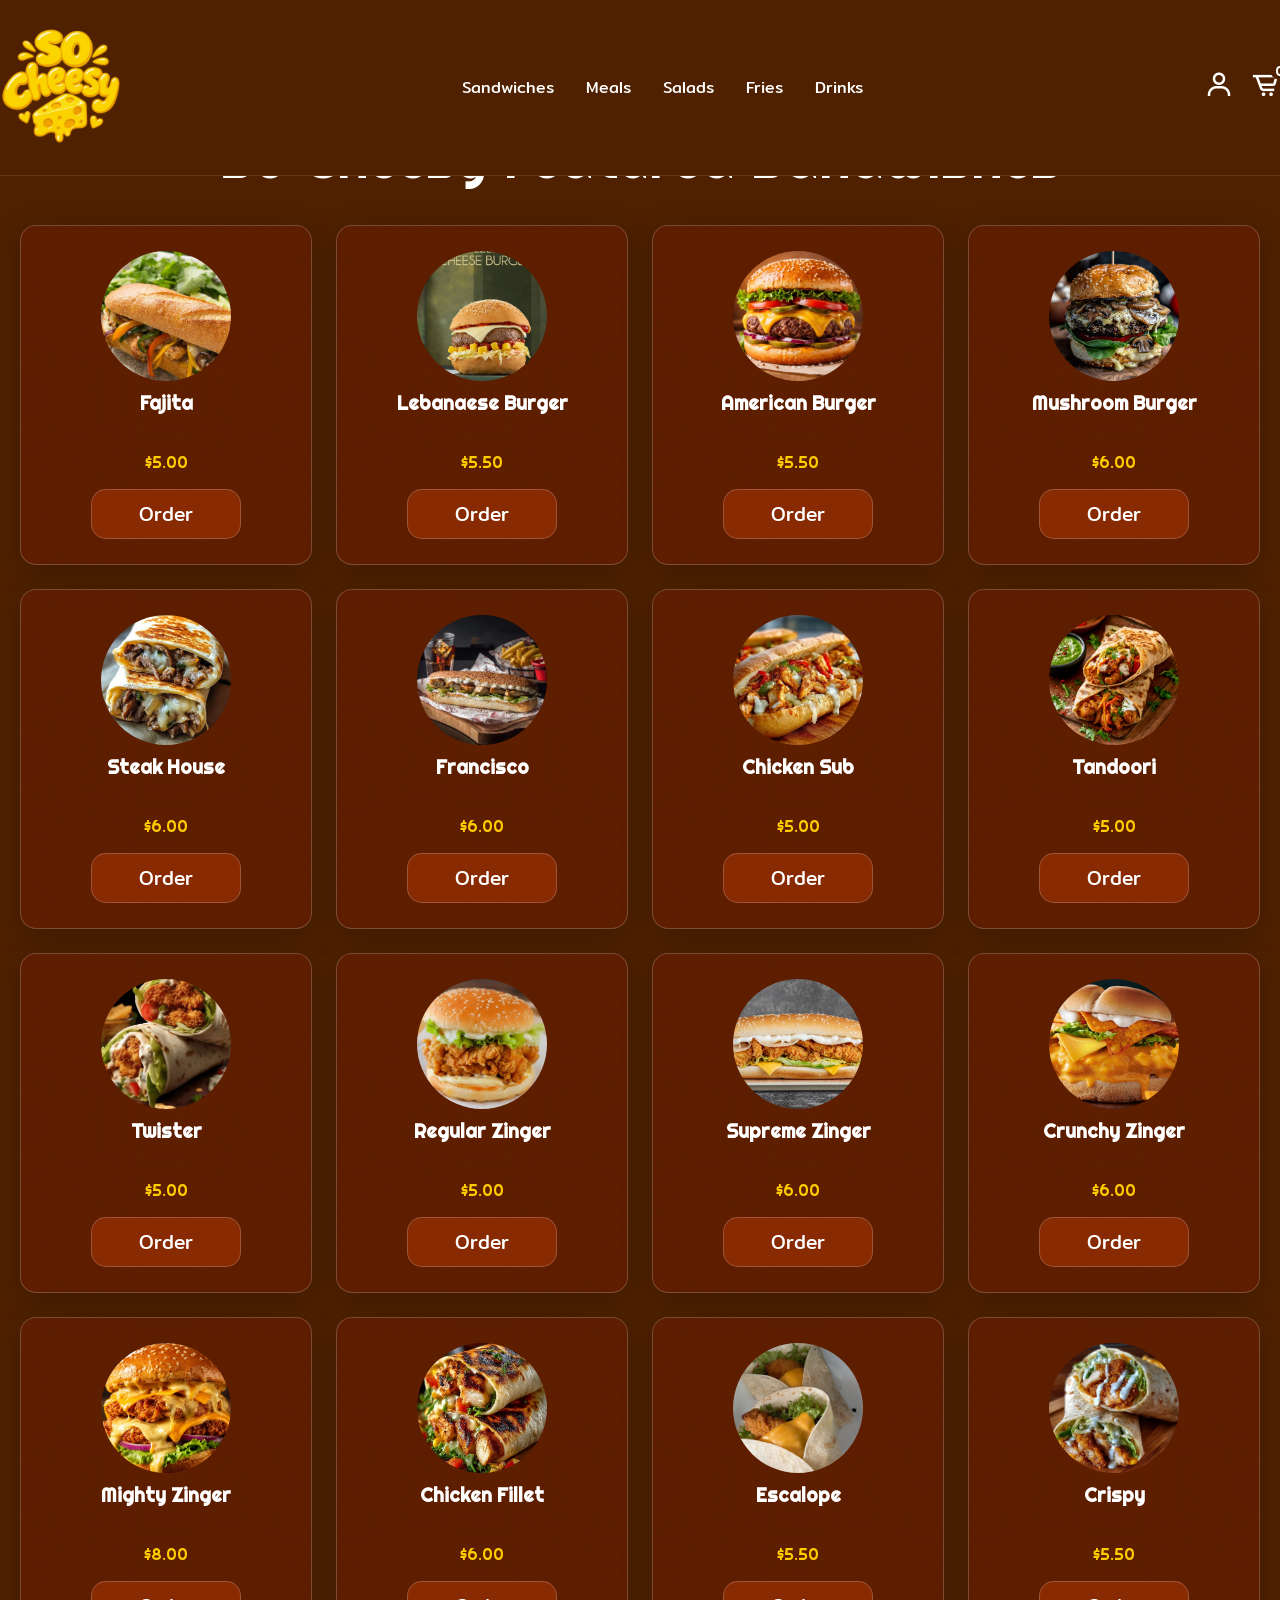
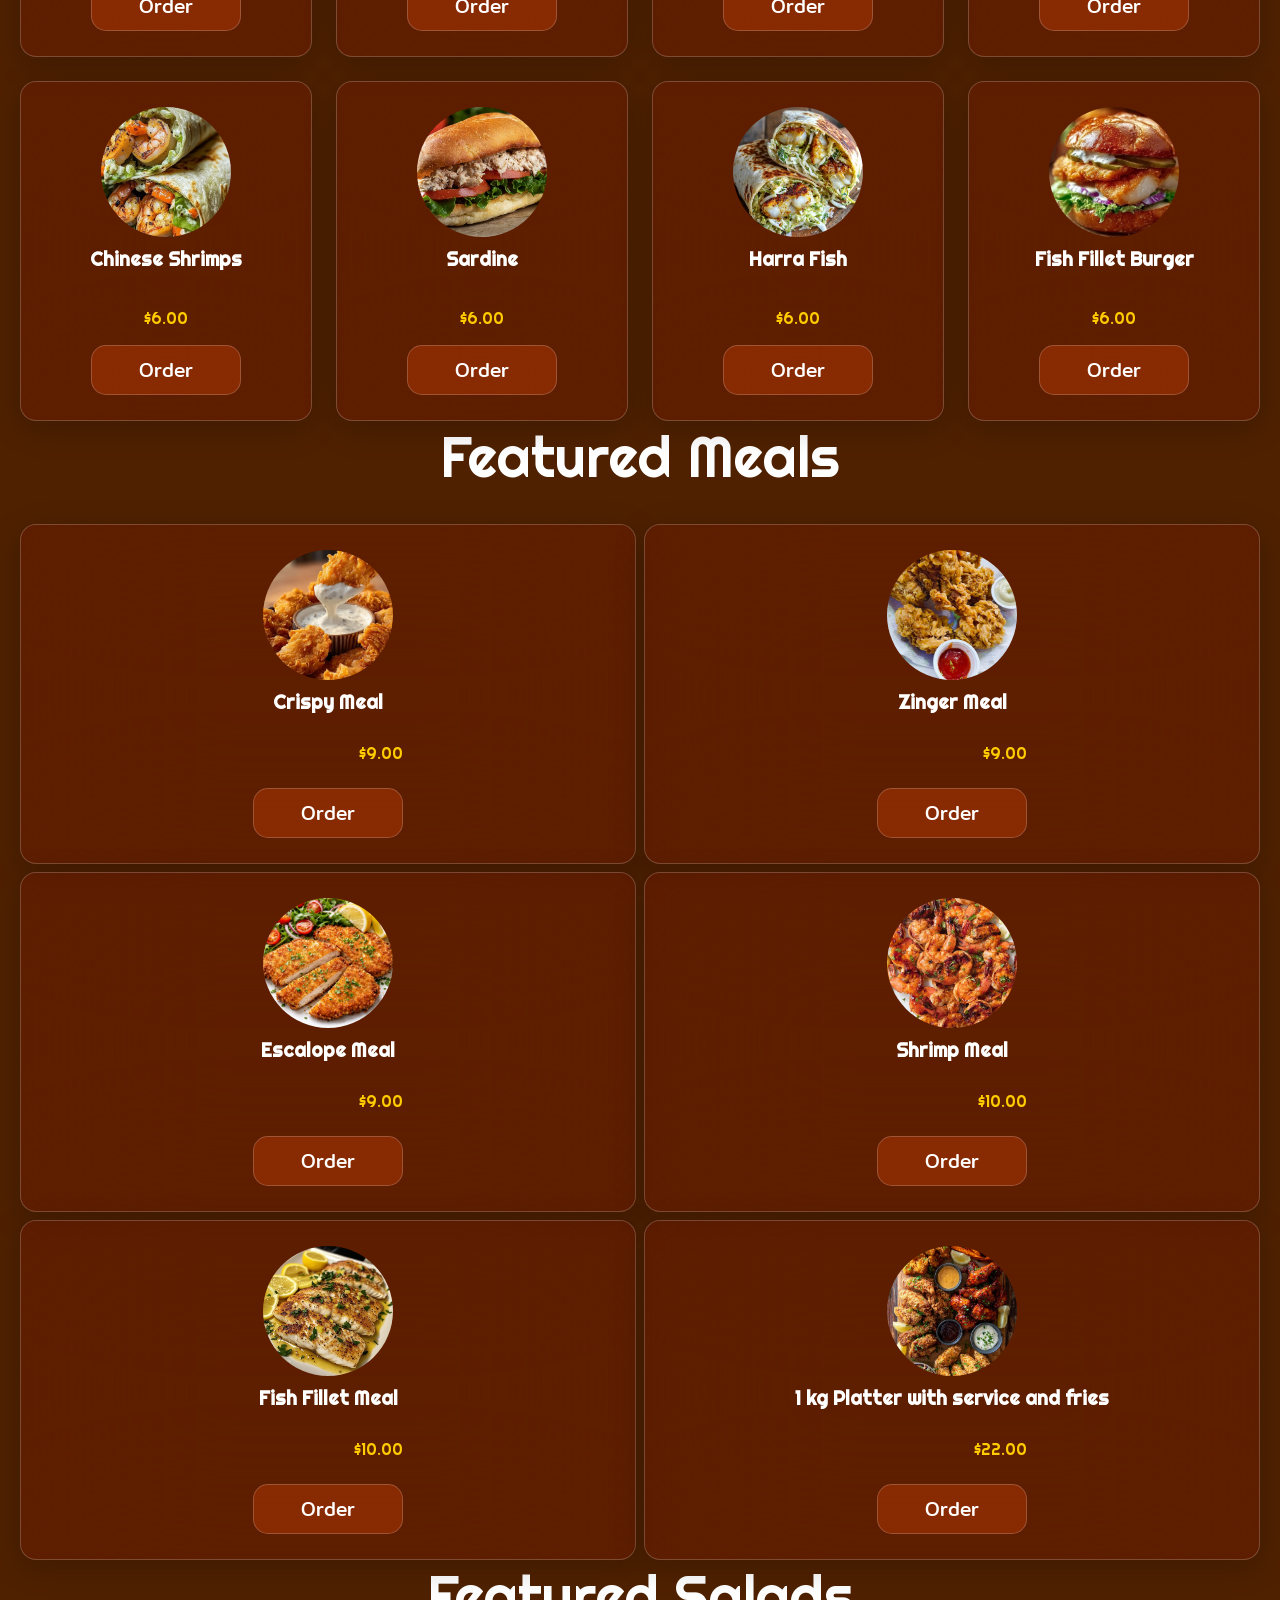
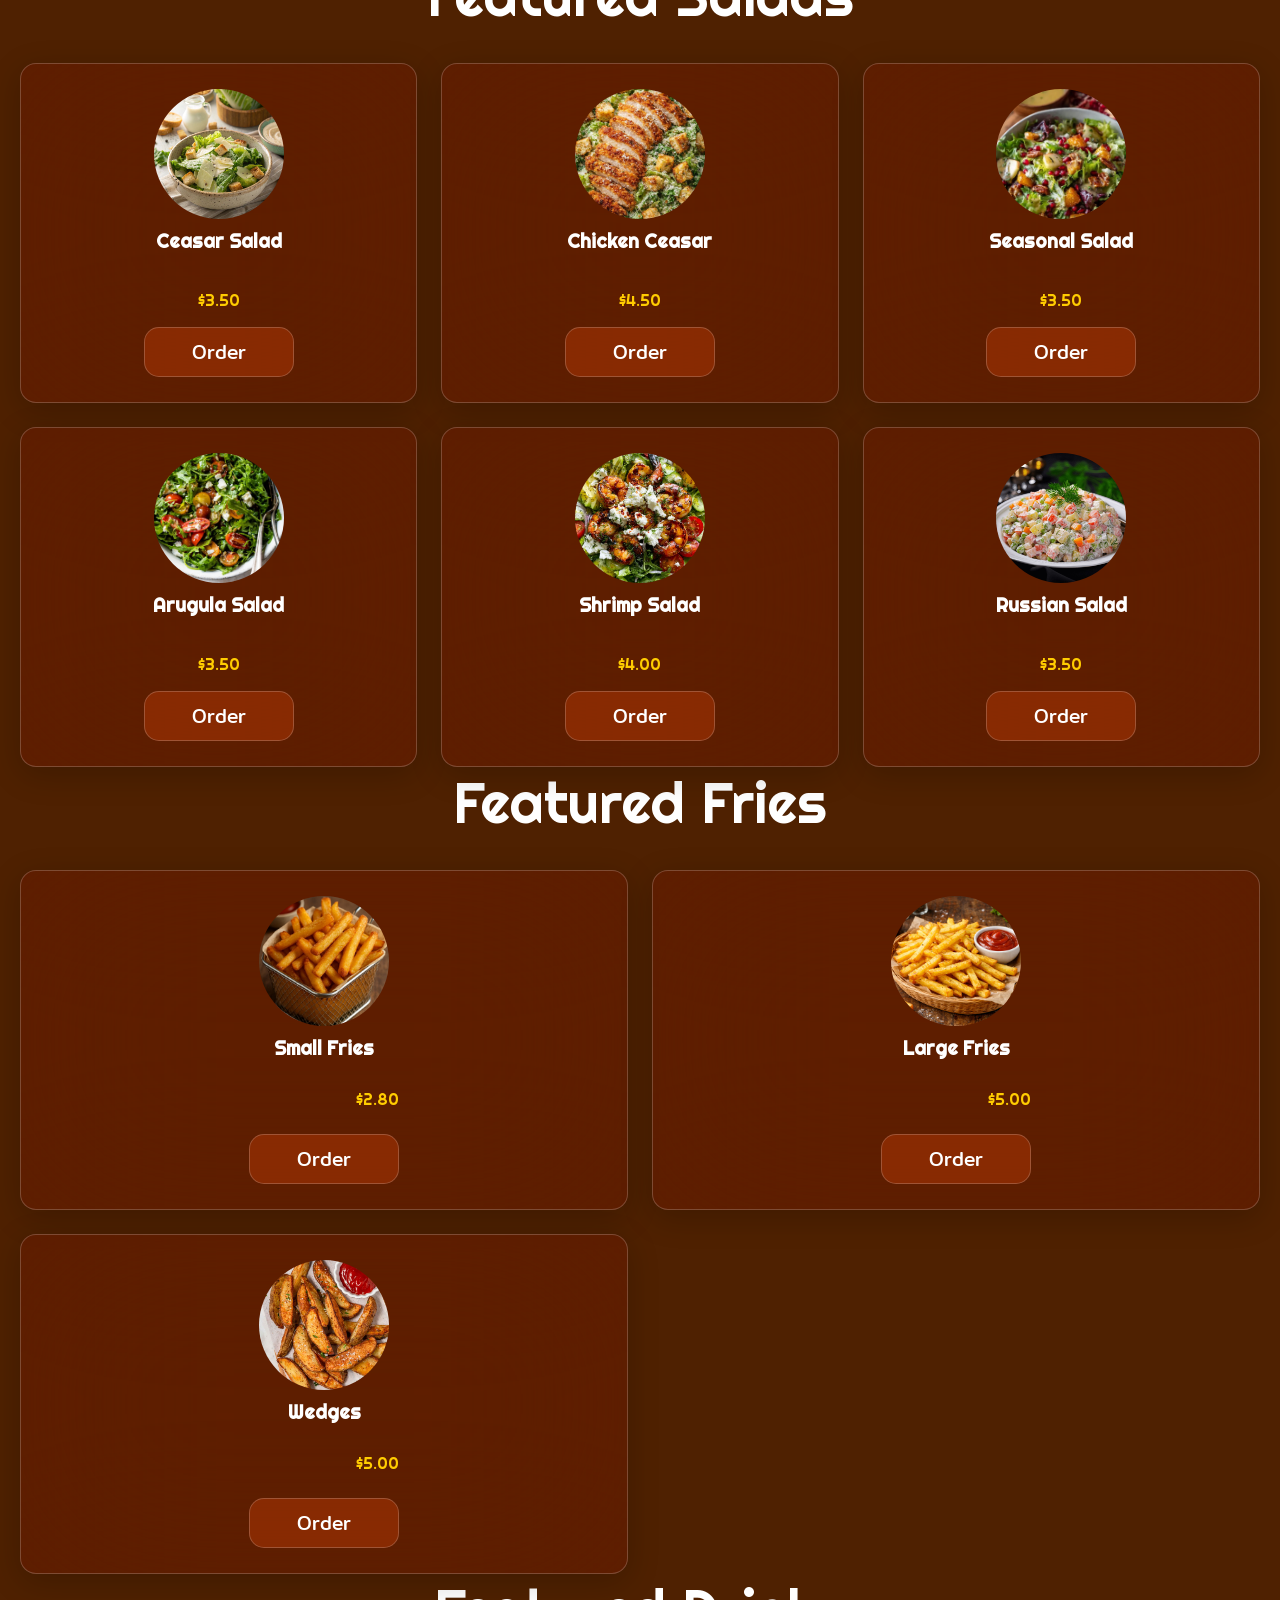
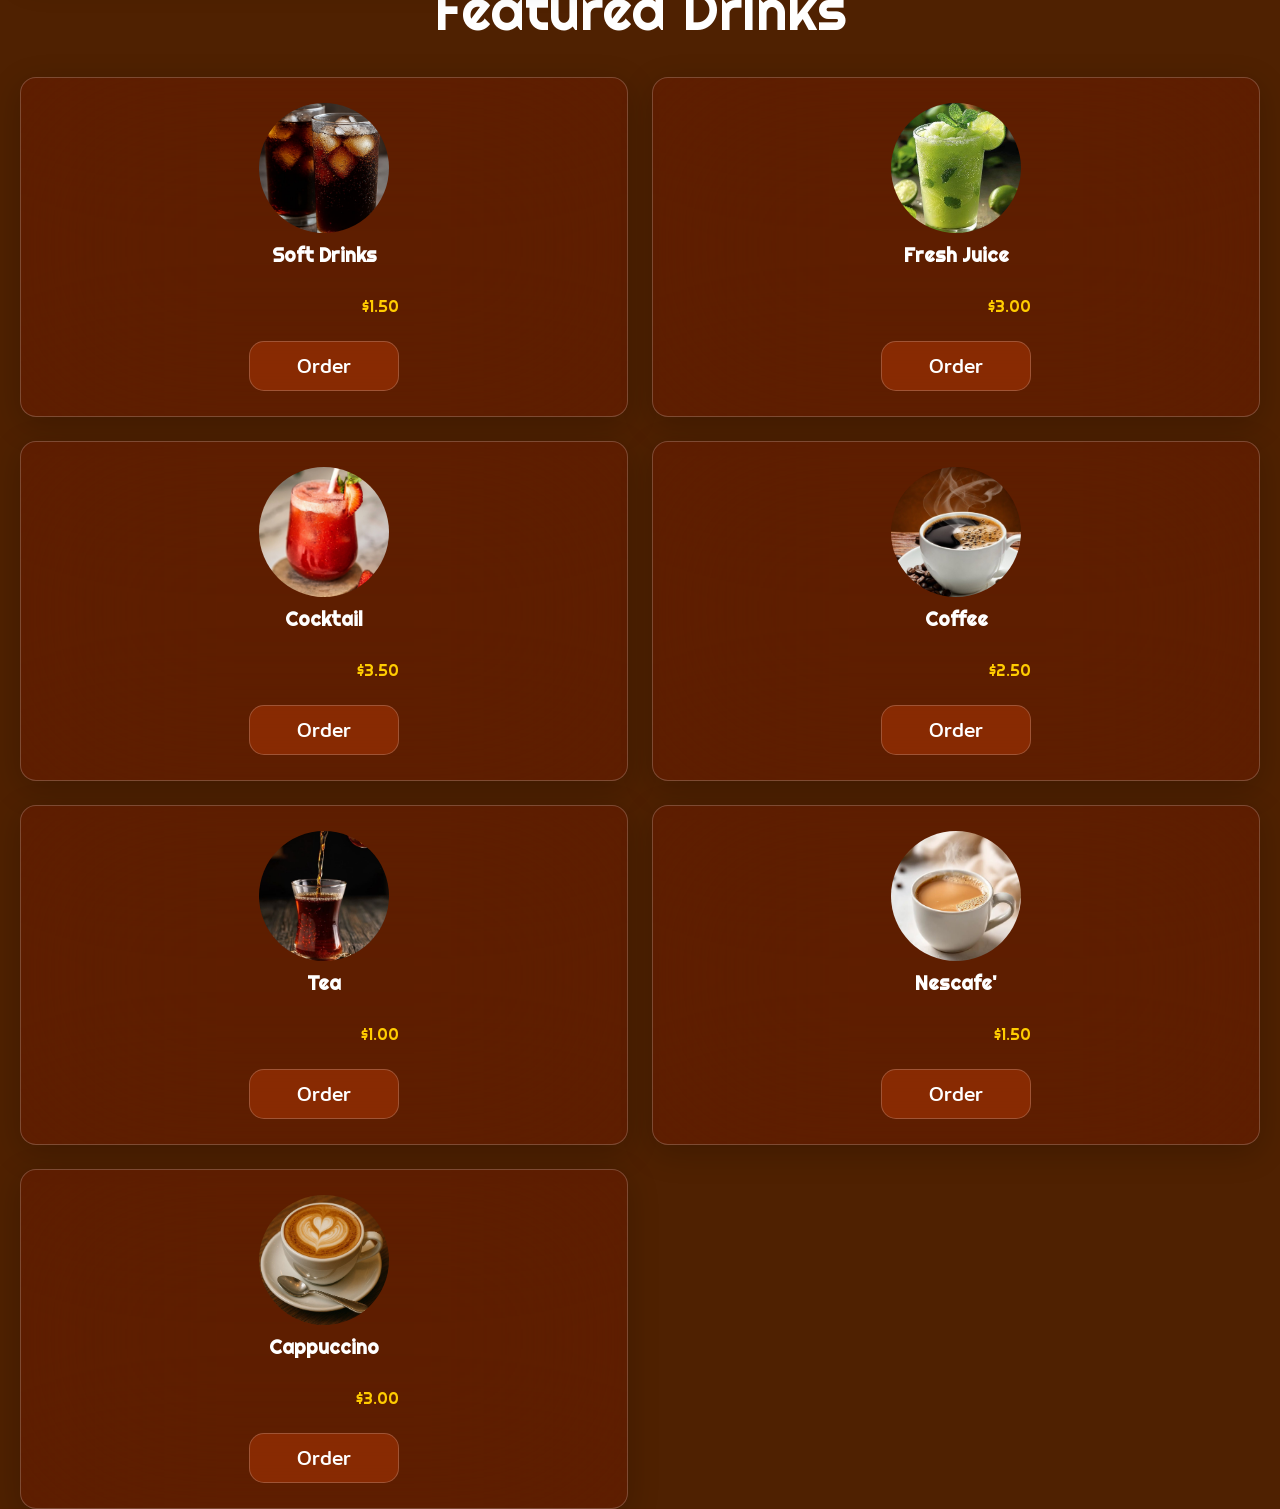
<file: index.html>
<!DOCTYPE html>
<html lang="en">
<head>
    <meta charset="UTF-8">
    <meta name="viewport" content="width=device-width, initial-scale=1.0">
    <title>So Cheesy Website</title>
    <link rel="stylesheet" href="styles/style.css">
    <link href='https://unpkg.com/boxicons@2.1.4/css/boxicons.min.css' rel='stylesheet'>
</head>
<body>

    <header>
        <div class="nav container">
            <a href="#" class="logo">
                <img src="images/logo.png" alt="">
            </a>

            <div class="navbar">
                <a href="#feature-sandwishes" class="nav-link">Sandwiches</a>
                <a href="#featured-meals" class="nav-link">Meals</a>
                <a href="#featured-salads" class="nav-link">Salads</a>
                <a href="#featured-fries" class="nav-link">Fries</a>
                <a href="#featured-drinks" class="nav-link">Drinks</a>
            </div>

            <div class="nav-icons">
                <a href="admin.html" class="admin">
                    <i class='bx bx-user'></i>
                </a>
                <a href="checkout.html" class="cart">
                    <i class='bx bx-cart-alt'></i>
                    <span class="js-cart-quantity">0</span>
                </a>
            </div>

            <div class="menu-icon">
                <div class="line1"></div>
                <div class="line2"></div>
                <div class="line3"></div>
            </div>
        </div>
    </header>

    <section class="featured-sandwishes container" id="feature-sandwishes">
        <h2 class="heading">
            So Cheesy Featured Sandwishes
        </h2>
        <div class="featured-menu-content js-featured-menu"></div>
    </section>

    <section class="featured-meals container" id="featured-meals">
        <h2 class="heading">
            Featured Meals
        </h2>
        <div class="featured-meals-content js-featured-meals"></div>
    </section>

    <section class="featured-salads container" id="featured-salads">
        <h2 class="heading">Featured Salads</h2>
        <div class="featured-salad-content js-featured-salads"></div>
    </section>

    <section class="features-fries container" id="featured-fries">
        <h2 class="heading">Featured Fries</h2>
        <div class="featured-fries-content js-featured-fries"></div>
    </section>

    <section class="features-drinks container" id="featured-drinks">
        <h2 class="heading">Featured Drinks</h2>
        <div class="featured-drinks-content js-featured-drinks"></div>
    </section>

    

    <script type="module" src="scripts/menu.js?v=1.1"></script>

  
    
</body>
</html>
</file>
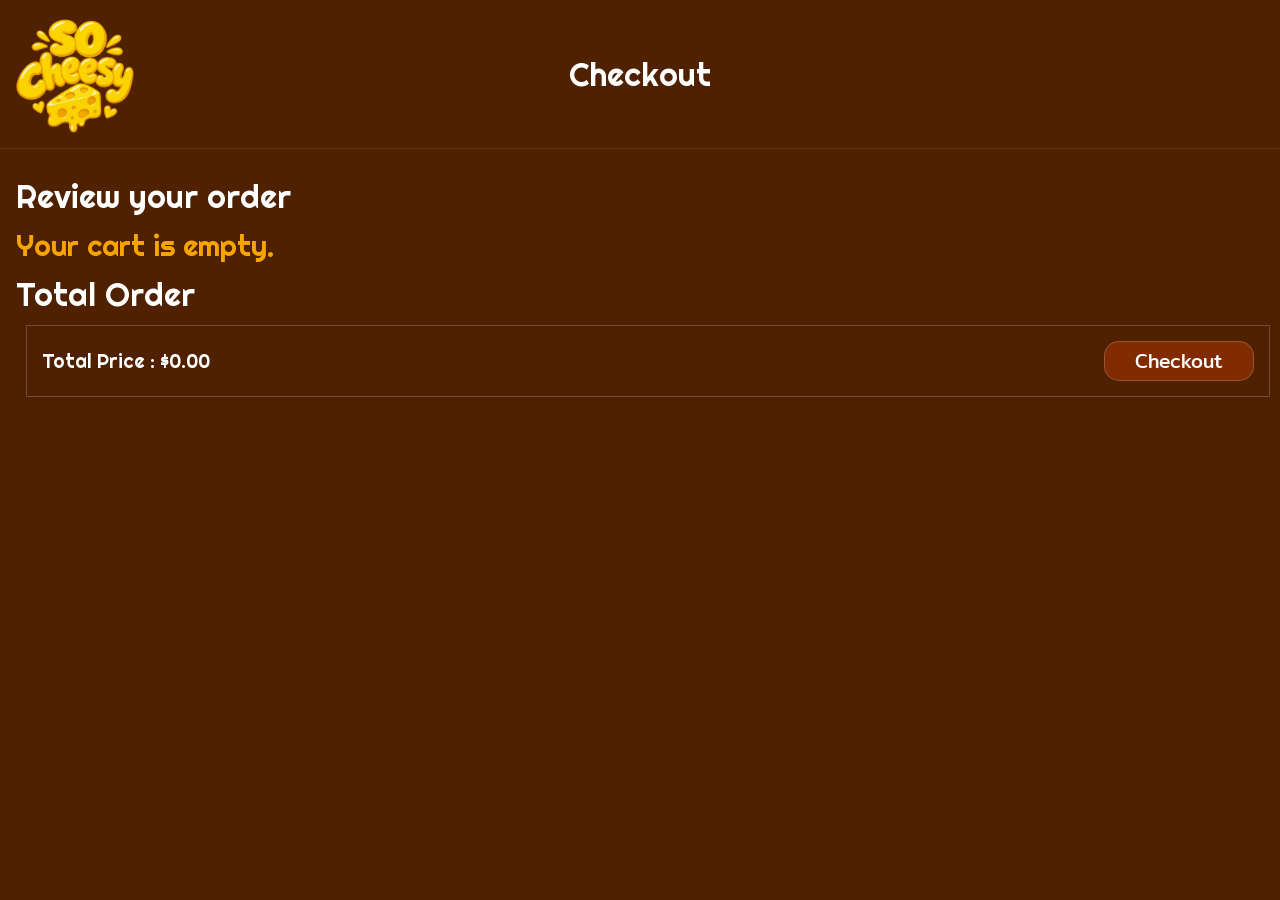
<file: checkout.html>
<!DOCTYPE html>
<html lang="en">
<head>
    <meta charset="UTF-8">
    <meta name="viewport" content="width=device-width, initial-scale=1.0">
    <title>Checkout</title>
    <link rel="stylesheet" href="styles/checkout.css">
    <link href='https://unpkg.com/boxicons@2.1.4/css/boxicons.min.css' rel='stylesheet'>
</head>
<body>
    <header>
        <div class="sections">
            <div class="left-section">
                <a href="index.html" class="logo-link">
                    <img src="images/logo.png" alt="" class="logo-link">
                </a>
            </div>
            <div class="mid-section">
                <h2>Checkout</h4>
            </div>
        </div>
    </header>

    <section class="main">
        <div class="page-title">Review your order</div>
        <div class="order-summary js-order-summary">
            
        </div>
        <div class="payment-summary js-payment-summary"></div>
        
    </section>

    <script type="module" src="scripts/checkout.js" ></script>
    
</body>
</html>
</file>
<file: styles/style.css>
@import url('https://fonts.googleapis.com/css2?family=Mitr:wght@200;300;400;500;600;700&family=Pixelify+Sans:wght@400..700&family=Righteous&display=swap');

*{
    margin: 0;
    padding: 0;
    scroll-behavior: smooth;
    box-sizing: border-box;
    font-family: var(--font-family-1);
}

:root {
    --brown: #4f2101;
    --yellow-color: #f5a400;
    --text-color: #121212;
    --container-color: #efe8e0;
    --red: #a72e1b;
    --bg-color: #fff;
    --font-family-1: "Mitr", sans-serif;
    --font-family-2: "Righteous", sans-serif;
}

body{
    color: var(--text-color);
    background: var(--brown);
}

html::-webkit-scrollbar{
    width: 0.5rem;
    background: transparent;
}

html::-webkit-scrollbar-thumb{
    background: var(--red);
}

a{
    text-decoration: none;
}

img{
    width:100%;
}

section{
    padding: 3rem 0 2rem;
}

.container{
    max-width: 1400px;
    margin: auto;
    width: 100%;
    padding: 0 20px;
}

header{
    position: fixed;
    top: 0;
    left: 0;
    width: 100%;
    background-color: var(--brown);
    border-bottom: 1px solid rgb(255 255 255 / 10%);
    z-index: 100;
}

.nav{
    display: flex;
    align-items: center;
    justify-content: space-between;
    padding:24px 0;
}

.logo img{
    width: 120px;
}

.navbar{
    display: flex;
    align-items: center;
    column-gap: 2rem;
}

.nav-link{
    font-size: 1rem;
    color: var(--bg-color);
    transition: font-size 0.4s cubic-bezier(0.75, 0.82, 0.165, 1),
                color 0.4s cubic-bezier(0.75, 0.82, 0.165, 1);
}

.nav-link:hover{
    color: var(--yellow-color);
    font-size: 1.4rem;
}

.nav-icons{
    display: flex;
    align-items: center;
    column-gap: 1rem;
}

.nav-icons .bx{
    color: var(--bg-color);
    font-size: 30px;
    transition: font-size 0.4s cubic-bezier(0.75, 0.82, 0.165, 1),
                color 0.4s cubic-bezier(0.75, 0.82, 0.165, 1);
}

.cart{
    position: relative;
    color: var(--bg-color);
    transition: font-size 0.4s cubic-bezier(0.75, 0.82, 0.165, 1),
                color 0.4s cubic-bezier(0.75, 0.82, 0.165, 1);
}

.cart span{
    position: absolute;
    right: -10px;
    top: -10px;
    background-color: var(--brown);
    font-size: 15px;
    width: 20px;
    height: 20px;
    border-radius: 50%;
    color:var(--bg-color);
    display: flex;
    justify-content: center;
    align-items: center;
    font-family: var(--font-family-2);
    transition: font-size 0.4s cubic-bezier(0.75, 0.82, 0.165, 1),
                color 0.4s cubic-bezier(0.75, 0.82, 0.165, 1);
}

.cart:hover span, .cart:hover .bx{
    color: var(--yellow-color);
}

.admin:hover .bx{
    color: var(--yellow-color);
}

.menu-icon{
    display: none;
    flex-direction: column;
    align-items: center;
    justify-content: center;
    row-gap: 5px;
    cursor: pointer;
    z-index: 200;
    transition: 0.3s;
}

.menu-icon div{
    display:block;
    background-color: var(--bg-color);
    height: 2.5px;
    width: 23px;
    transition: 0.3s;
}

.move .line1{
    transform: rotate(-45deg) translate(-5px, 5px);
}

.move .line2{
    opacity: 0;
}

.move .line3{
    transform: rotate(45deg) translate(-5px, -5px);
}

.featured-sandwishes{
    display: block;
    margin-top: 7.6rem;
}

.heading{
    font-size: 3.5rem;
    font-weight: 500;
    font-family: var(--font-family-2);
    text-align: center;
    margin-bottom: 2rem !important;
    color: var(--bg-color);
}

.featured-menu-content,
.featured-meals-content,
.featured-salad-content,
.featured-fries-content,
.featured-drinks-content {
    display: grid;
    grid-template-columns: repeat(4, 1fr);
    gap: 1.5rem;
    justify-content: center;
    align-items: stretch;
    margin: 0 auto;
}

.featured-meals-content,
.featured-fries-content,
.featured-drinks-content {
    grid-template-columns: repeat(2, 1fr);
}

.featured-salad-content {
    grid-template-columns: repeat(3, 1fr);
}


.featured-menu-box,
.featured-meal-box,
.featured-salad-box,
.featured-fries-box,
.featured-drink-box {
    display: flex;
    flex-direction: column;
    justify-content: space-between;
    align-items: center;
    padding: 25px;
    width: 100%;
    min-height: 340px;

    background: rgba(252, 3, 3, 0.09);
    backdrop-filter: blur(90px);
    -webkit-backdrop-filter: blur(90px);

    border: 1px solid rgba(255, 255, 255, 0.2);
    border-radius: 16px;
    box-shadow: 0 8px 32px 0 rgba(0, 0, 0, 0.2);

    transition: transform 0.3s ease, 
                background-color 0.3s ease,
                box-shadow 0.3s ease;
    cursor: pointer;
}

.featured-menu-box:hover,
.featured-meal-box:hover,
.featured-salad-box:hover,
.featured-fries-box:hover,
.featured-drink-box:hover {
    transform: scale(1.03);
    background-color: rgba(248, 96, 96, 0.2);
    box-shadow: 0 12px 40px 0 rgba(0, 0, 0, 0.4);
}


.featured-menu-box img,
.featured-meal-box img,
.featured-salad-box img,
.featured-fries-box img,
.featured-drink-box img {
    width: 130px;
    height: 130px;
    object-fit: cover;
    border-radius: 50%;
    flex-shrink: 0;
}

.featured-menu-box h3,
.featured-meal-box h3,
.featured-salad-box h3,
.featured-fries-box h3,
.featured-drink-box h3 {
    margin: 10px 0;
    font-size: 1.2rem;
    font-family: var(--font-family-2);
    text-align: center;
    flex-grow: 1;
    word-break: break-word;;
    color:var(--bg-color);
}

p{
    color: #ffcc00;
    font-family: var(--font-family-2);
    text-align: center;
    align-items: center;
}

.add-to-cart{
    margin-top: 1rem;
    padding:0.2rem;
    width:150px;
    height: 50px;
    align-items: center;
    justify-content: center;
    color: var(--bg-color);
    background-color: #a935048e;
    font-size: 1.2rem;

    border: 1px solid rgba(255,255,255,0.2);
    border-radius: 15px;

    transition: transform 0.3s ease,
                background-color 0.3s ease;
    cursor: pointer;
}

.add-to-cart:hover{
    transform: scale(1.08);
    background-color: rgba(159, 71, 4, 0.539);
}

.featured-meals-content{
    display: grid;
    grid-template-columns: repeat(2,1fr);
    justify-content: center;
    justify-items: center;
    gap: 0.5rem;
    margin: 0 auto;
}

.price-and-btn{
    display: flex;
    flex-direction: column;
    align-items: flex-end;
    gap: 8px;
    flex-shrink: 0;
}

@media (max-width: 991px) {
    .menu-icon{
        display: flex;
    }

    .featured-menu-content{
        grid-template-columns: repeat(2,1fr);
    }

    .featured-salad-content{
        grid-template-columns: repeat(2,1fr);
    }
}

@media (max-width: 768px) {

    section{
        padding: 2rem 0;
    }
    
    .featured-menu-content,
    .featured-meals-content,
    .featured-salad-content,
    .featured-fries-content,
    .featured-drinks-content {
        grid-template-columns: repeat(2,1fr);
        padding: 0 15px;
    }

    .nav{
         padding: 16px 0;
    }

    .logo img{
        width: 100px;
    }

    .menu-icon{
        display: flex;
    }

    .navbar{
        position: absolute;
        top: 0%;
        right: 0;
        width: 320px;
        height: 100vh;
        background: var(--red);
        display: flex;
        flex-direction: column;
        align-items: center;
        padding: 20px 0;
        z-index: 4;
        clip-path: polygon(100% 0, 100% 0, 100% 100%, 100% 100%);
        transition: 0.5s all cubic-bezier(0.075, 0.82, 0.165, 1);
    }

    .open-menu{
        clip-path: polygon(0 0, 100% 0, 100% 100%, 0 100%);
        transition: 0.5s all cubic-bezier(0.075, 0.82, 0.165, 1);
    }

    .nav-link{
        display: block;
        margin: 1rem 0;
    }

    .heading {
        font-size: 2.5rem;
        margin-top: 9rem;
    }

}

@media (max-width: 390px){

    section{
        padding: 0 auto;
    }

    .logo img{
        width: 60px;
    }

    .featured-menu-content,
    .featured-meals-content,
    .featured-fries-content,
    .featured-drinks-content,
    .featured-salad-content{
        display: flex;
        flex-direction: column;
        align-items: center;
        gap: 0.8rem;
        padding: 0 1rem;
    }
    .featured-menu-box,
    .featured-meal-box,
    .featured-fries-box,
    .featured-drink-box,
    .featured-salad-box{
        flex-direction: row !important;
        justify-content: space-between !important;
        align-items: center !important;
        width: 100%;
        min-height: unset;
        padding: 10px 12px;
        margin: 0 auto;
        gap: 10px;

    }

    .featured-menu-box img,
    .featured-meal-box img,
    .featured-fries-box img,
    .featured-drink-box img,
    .featured-salad-box img{
        width: 55px;
        height: 55px;
        border-radius: 50%;
        object-fit: conver;
        flex-shrink: 0;
    }

    .featured-menu-box h3,
    .featured-meal-box h3,
    .featured-fries-box h3,
    .featured-drink-box h3,
    .featured-salad-box h3{
        font-size: 0.8rem !important;
        text-align: left !important;
        margin: 0 !important;
        flex-grow: 1;
        padding: 0 !important;
        white-space: normal;
        overflow: visible !important;
        text-overflow: clip !important;
        word-break: break-word !important;
    }

    .price-and-btn{
        flex-direction: column !important;
        align-items: center !important;
        justify-content: flex-start !important;
        gap: 5px;
        flex-shrink: 0;
    }

    p.price{
        font-size: 0.85rem !important;
        text-align: right !important;
        margin: 0 !important;
    }

    .add-to-cart{
        width: auto !important;
        max-width: 80px !important;
        font-size: 0.8rem !important;
        height: 35px !important;
        margin-top: 0 !important;
        padding: 0 6px;
        flex-shrink: 0;
    }

    

}
</file>
<file: styles/checkout.css>
@import url('https://fonts.googleapis.com/css2?family=Mitr:wght@200;300;400;500;600;700&family=Pixelify+Sans:wght@400..700&family=Righteous&display=swap');

*{
    margin: 0;
    padding: 0;
    scroll-behavior: smooth;
    box-sizing: border-box;
    font-family: var(--font-family-1);
}

:root {
    --brown: #4f2101;
    --yellow-color: #f5a400;
    --text-color: #121212;
    --container-color: #efe8e0;
    --red: #a72e1b;
    --bg-color: #fff;
    --text-alter-color: #94908e;
    --border-color: rgba(255,255,255,0.2);
    --font-family-1: "Mitr", sans-serif;
    --font-family-2: "Righteous", sans-serif;
}

body{
    color: var(--text-color);
    background: var(--brown);
}

html::-webkit-scrollbar{
    width: 0.5rem;
    background: transparent;
}

html::-webkit-scrollbar-thumb{
    background: var(--red);
}

a{
    text-decoration: none;
}

img{
    width:100%;
}

section{
    padding: 3rem 0 2rem;
}

.container{
    max-width: 1400px;
    margin: auto;
    width: 100%;
}

.sections{
    position: fixed;
    justify-content: space-between;
    align-items: center;

    display: flex;
    top: 0;
    left: 0;
    z-index: 100;

    width: 100%;

    background-color: var(--brown);
    border-bottom: 1px solid rgb(255 255 255 / 10%);
    padding: 14px 14px;
}

.left-section{
    width: 120px;
    height: 120px;
}

.mid-section{
    position: absolute;
    left: 50%;
    align-items: center;
    justify-content: center;
    transform: translateX(-50%);
}

.mid-section h2{
    color: var(--bg-color);
    font-family: var(--font-family-2);
    font-size: 2rem;
    font-weight: 500;
}

.main{
    display: block;
    margin-top: 8rem;
    margin-left: 1rem;
}

.page-title{
    font-family: var(--font-family-2);
    font-size: 2rem;
    font-weight: 100;
    color: var(--bg-color);
}

.checkout-grid , .total-container-grid{
    display: flex;
    justify-content: space-between;
    align-items: center;

    border: 1px solid var(--border-color);
    padding: 15px;
    margin: 10px;

}

.checkout-grid img{
    width: 120px;
    height: 120px;
    flex-shrink: 0;
    object-fit: cover;
    border-radius: 50%;
    margin:3px;
}

.layout{
    position: absolute;
    left: 11rem;
    color: var(--bg-color);
    font-family: var(--font-family-1);
    font-size: 1.2rem;
}

p{
    font-weight: 300;
}

.quantity-button{
    margin: 3px;
    width:2rem;
    height: 2rem;
    justify-content: center;
    align-items: center;
    color: var(--brown);
    font-size: 1rem;
    
    border: 1px solid rgba(255, 255, 255, 0.2);
    border-radius: 50%;

    transition: transform 0.3s ease,
                background-color 0.3s ease;
    cursor: pointer;

}

.quantity-button:hover{
    transform: scale(1.08);
    background-color: var(--brown);
    color: var(--bg-color);
}

.price{
    color: var(--bg-color);
    font-family: var(--font-family-2);
    font-weight: 400;
    font-size: 1.2rem;
}

.set-order{
    padding: 0.2rem;
    width:150px;
    height: 40px;
    align-items: center;
    justify-content: center;
    color: var(--bg-color);
    background-color: #a935048e;
    font-size: 1.2rem;

    border: 1px solid rgba(255, 255, 255, 0.2);
    border-radius: 15px;

    transition: transform 0.3s ease,
                background-color 0.3s ease;
    cursor: pointer;

}

.set-order:hover{
    transform: scale(1.08);
    background-color: rgba(159, 71, 4, 0.539);
}

.cart-status{
    font-family: var(--font-family-2);
    font-size: 1.8rem;
    color: var(--yellow-color);
    font-weight: 500;
    margin-top: 10px;
    margin-bottom: 10px;
}

@media (max-width: 768px) {

    header{
        background-color: var(--brown);
        padding: 15px 25px;
        border-bottom: 1px solid rgba(255, 255, 255, 0.1);
        position: fixed;
        top: 0;
        left: 0;
        z-index: 1000;
    }

    .left-section{
        width: 100px;
        height: 100px;
    }

    .mid-section h2{
        font-size: 2rem;
    }

    .main{
        margin-top: 6rem;
    }
    
    .page-title{
        font-size: 1.8rem;
    }

    .cart-status{
        font-size: 1rem;
    }

    .checkout-grid img{
    width: 70px;
    height: 70px;
    flex-shrink: 0;
    object-fit: cover;
    border-radius: 50%;
    margin:3px;
}

    .layout{
        position: absolute;
        left: 8rem;
        color: var(--bg-color);
        font-family: var(--font-family-1);
        font-size: 1rem;
    }

    p{
        font-weight: 100;
    }

    .price{
        color: var(--bg-color);
        font-family: var(--font-family-2);
        font-weight: 400;
        font-size: 1rem;
    }

}

@media (max-width: 350px) {

    .left-section{
        width: 60px;
        height: 60px;
    }

    .mid-section h2{
        font-size: 1.5rem;
    }

    .main{
        margin-top: 3rem;
    }
    
    .page-title{
        font-size: 1.3rem;
    }

}
</file>
